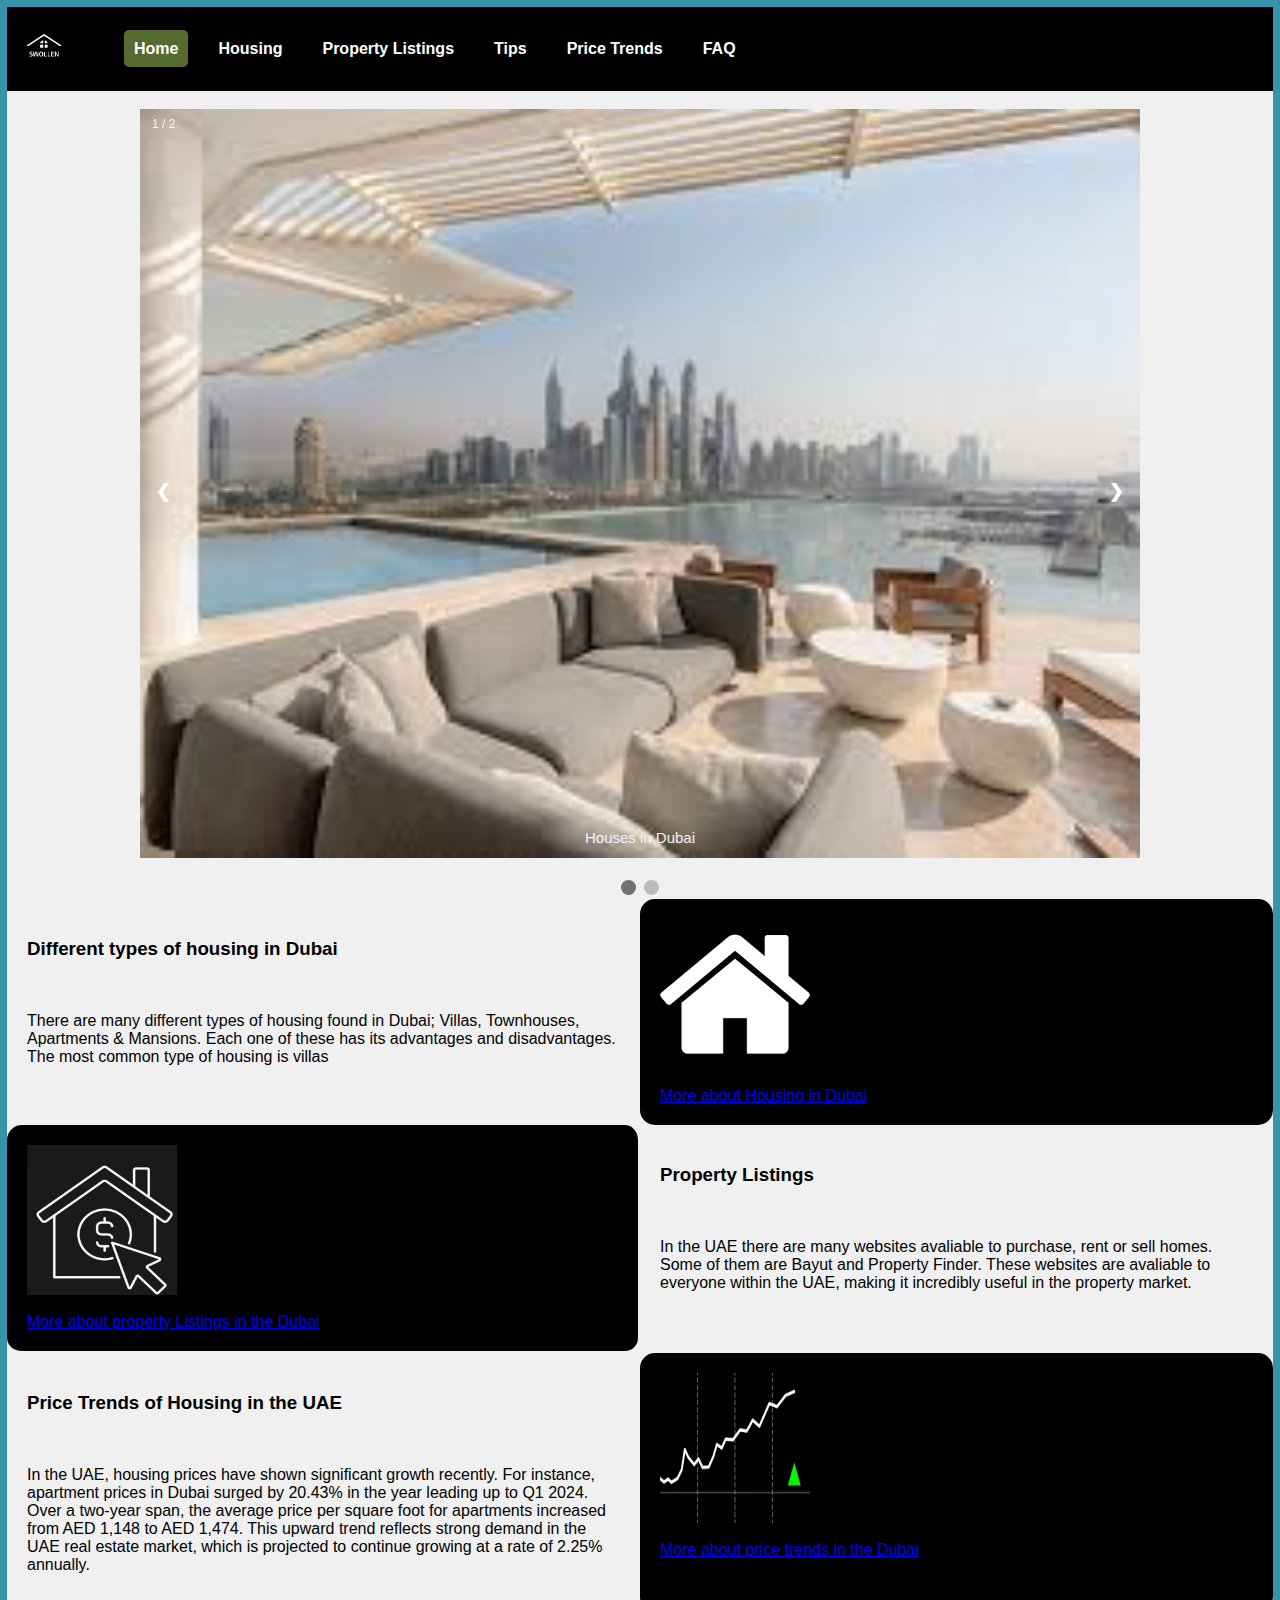
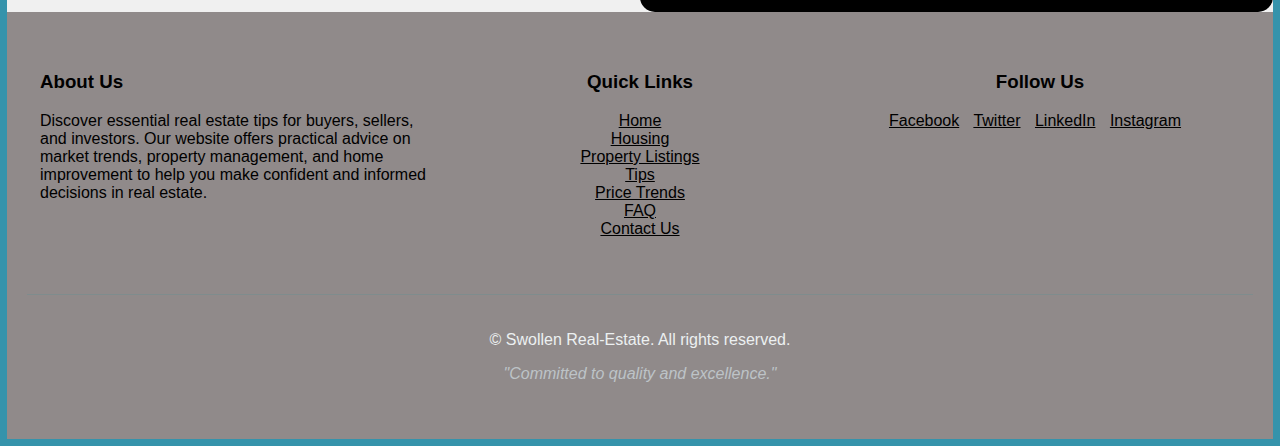
<file: index.html>
<!DOCTYPE html>
<html lang="en">
<head>
    <meta charset="UTF-8">
    <meta name="viewport" content="width=device-width, initial-scale=1.0">
    <meta http-equiv="X-UA-Compatible" content="ie=edge">
    <link rel="stylesheet" href="styles.css">
</head>
<body>
  <nav class="navbar">
    <div class="logo">
      <a href="index.html" class="logo">
        <img src="Logo.png" alt="Logo">
      </a>
    </div>
    <ul class="nav-links"> 
        <li><a href="index.html" class="active">Home</a></li>
        <li><a href="housing.html">Housing</a></li>
        <li><a href="property listings.html">Property Listings</a></li>
        <li><a href="tips.html">Tips</a></li>
        <li><a href="price trends.html">Price Trends</a></li>
        <li><a href="faq.html">FAQ</a></li>
    </ul>
  </nav>
  <br>
  <div class="slideshow-container">
    <div class="mySlides fade">
      <div class="numbertext">1 / 2</div>
      <img src="House Image 1.jpg" style="width:100%">
      <div class="text">Houses in Dubai</div>
    </div>

    <div class="mySlides fade">
      <div class="numbertext">2 / 2</div>
      <img src="House Image 2.jpg" style="width:100%">
      <div class="text">Houses in Abu Dhabi</div>
    </div>
    <a class="prev" onclick="plusSlides(-1)">&#10094;</a>
    <a class="next" onclick="plusSlides(1)">&#10095;</a>
  </div>
  <br>

  <div style="text-align:center">
    <span class="dot" onclick="currentSlide(1)"></span>
    <span class="dot" onclick="currentSlide(2)"></span>
  </div>
  <div class="container"> <!-- Different types of houses -->
    <div class="left-column"> <!-- Text -->
      <h3>Different types of housing in Dubai</h3>
      <br>
      <p>There are many different types of housing found in Dubai; Villas, Townhouses, Apartments & Mansions. 
        Each one of these has its advantages and disadvantages. The most common type of housing is villas</p>
    </div>
    <br>
    <br>
    <div class="right-column"> <!-- Image and Link -->
      <img class="housing" src="Housing.png" alt="Housing Image">
      <br>
      <a href="housing.html">More about Housing in Dubai</a>
    </div>
</div>
<div class="container">
  <div class="left-column2"> <!-- Image and Link -->
    <img class="housing" src="Screenshot 2024-11-04 145608.png" alt="property Listings Image">
    <br>
    <a href="property listings.html">More about property Listings in the Dubai</a>
  </div>
  <div class="right-column2"> <!-- text -->
    <h3>Property Listings</h3>
    <br>
    <p>In the UAE there are many websites avaliable to purchase, rent or sell homes. 
      Some of them are Bayut and Property Finder. These websites are avaliable 
      to everyone within the UAE, making it incredibly useful in the property market.</p>
  </div>
</div>
<div class="container">
  <div class="left-column">
    <h3>Price Trends of Housing in the UAE</h3>
    <br>
    <p>In the UAE, housing prices have shown significant growth recently. 
      For instance, apartment prices in Dubai surged by 20.43% in the year leading up to Q1 
      2024. Over a two-year span, the average price per square foot for apartments increased
       from AED 1,148 to AED 1,474. This upward trend reflects strong demand in the UAE real
        estate market, which is projected to continue growing at a rate of 2.25% annually.</p>
  </div>
  <div class="right-column">
    <img class="housing" src="Price Trends.png " alt="Price trends Image">
    <br>
    <a href="price trends.html">More about price trends in the Dubai</a>
  </div>
</div>
<footer style="background-color: #908a8a; color: #ecf0f1; padding: 40px 20px;">
  <div style="display: flex; flex-wrap: wrap; justify-content: space-between; max-width: 1200px; margin: auto;">

      <!-- Company Info Section -->
      <div style="flex: 1; min-width: 200px; margin-bottom: 20px;">
          <h3 style="color: #000000;">About Us</h3>
          <p style="color: #000000;">Discover essential real estate tips for buyers, sellers, and investors. 
            Our website offers practical advice on market trends, property management, and home improvement to 
            help you make confident and informed decisions in real estate.</p>
      </div>
      <!-- Quick Links Section -->
      <div style="flex: 1; min-width: 150px; margin-bottom: 20px;">
          <h3 style="color: #000000; text-align: center;">Quick Links</h3>
          <ul style="list-style: none; padding: 0; text-align: center;">
              <li><a href="index.html" style="color: #000000;">Home</a></li>
              <li><a href="housing.html" style="color: #000000;">Housing</a></li>
              <li><a href="property listings.html" style="color: #000000;">Property Listings</a></li>
              <li><a href="tips.html" style="color: #000000;">Tips</a></li>
              <li><a href="price trends.html" style="color: #000000;">Price Trends</a></li>
              <li><a href="faq.html" style="color: #000000;">FAQ</a></li>
              <li><a href="contact.html" style="color: #000000;">Contact Us</a></li>
          </ul>
      </div>
      <div style="flex: 1; min-width: 200px; margin-bottom: 20px; text-align: center;">
        <h3 style="color: #000000; text-align: center;">Follow Us</h3>
        <div>
            <a href="#" style="color: #000000; margin-right: 10px;">Facebook</a>
            <a href="#" style="color: #000000; margin-right: 10px;">Twitter</a>
            <a href="#" style="color: #000000; margin-right: 10px;">LinkedIn</a>
            <a href="#" style="color: #000000; margin-right: 10px;">Instagram</a>
          </div>
      </div>
  </div>

  <div style="text-align: center; border-top: 1px solid #7f8c8d; padding-top: 20px; margin-top: 20px;">
      <p>&copy; <span id="year"></span> Swollen Real-Estate. All rights reserved.</p>
      <p style="font-style: italic; color: #bdc3c7;">"Committed to quality and excellence."</p>
  </div>
</footer>
<script src="script.js"></script>
</body>
</html>
</file>
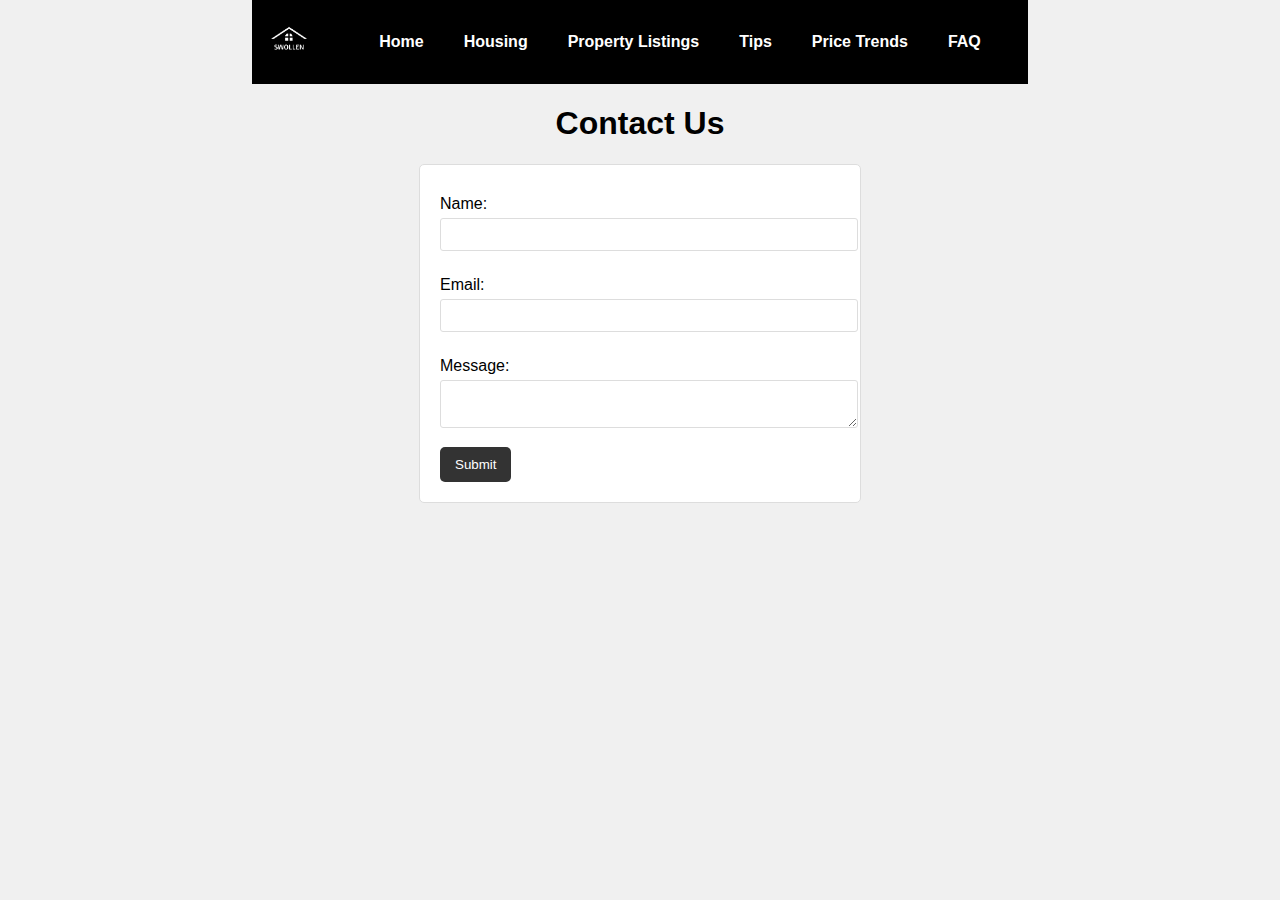
<file: contact.html>
<!DOCTYPE html>
<html lang="en">
<head>
    <meta charset="UTF-8">
    <meta name="viewport" content="width=device-width, initial-scale=1.0">
    <title>Contact Us</title>
    <link rel="stylesheet" href="c-styles.css">
</head>
<body>
    <nav class="navbar">
        <div class="logo">
            <a href="index.html">
            <img src="Logo.png" alt="Logo">
        </a>
        </div>
        <ul class="nav-links"> 
            <li><a href="index.html">Home</a></li>
            <li><a href="housing.html">Housing</a></li>
            <li><a href="property listings.html">Property Listings</a></li>
            <li><a href="tips.html">Tips</a></li>
            <li><a href="price trends.html">Price Trends</a></li>
            <li><a href="faq.html">FAQ</a></li>
        </ul>
    </nav>
    <h1>Contact Us</h1>
    <form id="contactForm">
        <label for="name">Name:</label>
        <input type="text" id="name" name="name" required>
        
        <label for="email">Email:</label>
        <input type="email" id="email" name="email" required>
        
        <label for="message">Message:</label>
        <textarea id="message" name="message" required></textarea>
        
        <button type="submit">Submit</button>
    </form>     
    <script src="cscript.js"></script>
</body>
</html>
</file>
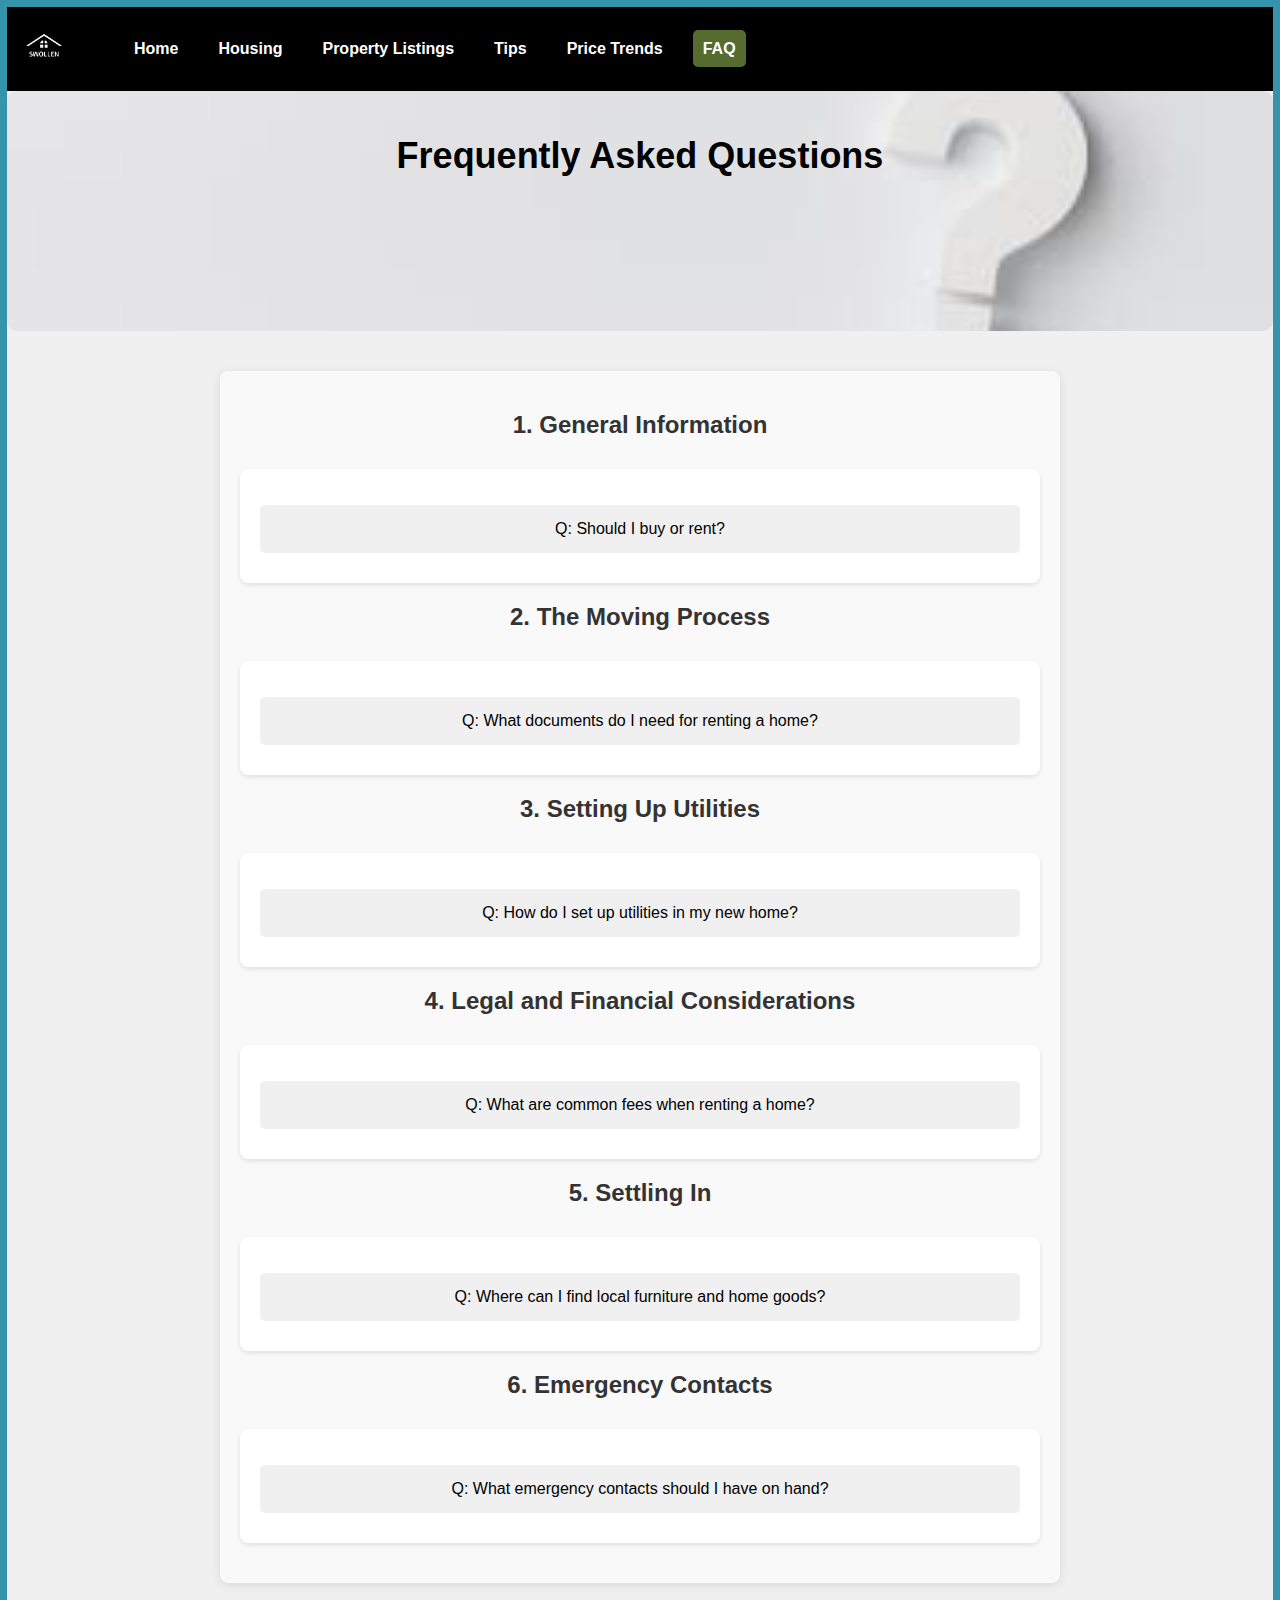
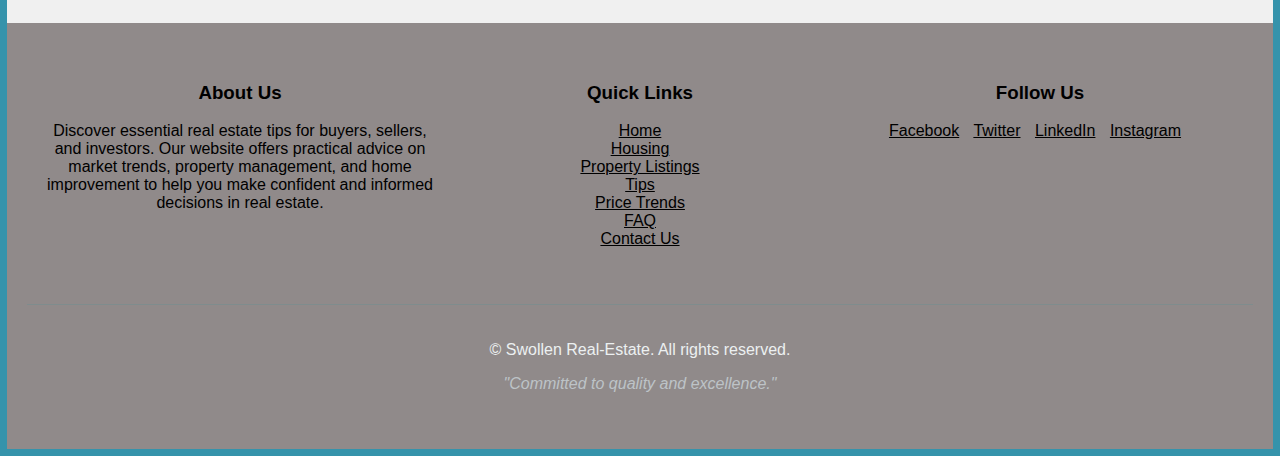
<file: faq.html>
<!DOCTYPE html>
<html lang="en">
<head>
    <meta charset="UTF-8">
    <meta name="viewport" content="width=device-width, initial-scale=1.0">
    <meta http-equiv="X-UA-Compatible" content="ie=edge">
    <link rel="stylesheet" href="f-styles.css">
    <script src="https://code.jquery.com/jquery-3.6.0.min.js"></script>
</head>
<body>
    <nav class="navbar">
        <div class="logo">
          <a href="index.html">
            <img src="Logo.png" alt="Logo">
          </a>
        </div>
        <ul class="nav-links"> 
            <li><a href="index.html">Home</a></li>
            <li><a href="housing.html">Housing</a></li>
            <li><a href="property listings.html">Property Listings</a></li>
            <li><a href="tips.html">Tips</a></li>
            <li><a href="price trends.html">Price Trends</a></li>
            <li><a href="faq.html" class="active">FAQ</a></li>
        </ul>
    </nav>
<div class="banner">
    <h1 class="hi">Frequently Asked Questions</h1>
</div>
<div class="faq-container">
  <h2>1. General Information</h2>
  <div class="faq-item">
    <p class="faq-question">Q: Should I buy or rent?</p>
    <p class="faq-answer">A: It depends on your long-term plans, financial situation, and local market conditions. Renting can be more flexible if you're unsure of your plans, while buying may be better if you're ready to settle for an extended period.</p>
  </div>

  <h2>2. The Moving Process</h2>
  <div class="faq-item">
    <p class="faq-question">Q: What documents do I need for renting a home?</p>
    <p class="faq-answer">A: Typically, you'll need identification (passport, residency visa), proof of income or employment, bank statements, and references. Requirements may vary, so check with your landlord or agent.</p>
  </div>

  <h2>3. Setting Up Utilities</h2>
  <div class="faq-item">
    <p class="faq-question">Q: How do I set up utilities in my new home?</p>
    <p class="faq-answer">A: Contact local utility providers for electricity, water, and gas. You may need to provide proof of address and identification. Some rental properties include utilities in the lease, so check with your landlord.</p>
  </div>

  <h2>4. Legal and Financial Considerations</h2>
  <div class="faq-item">
    <p class="faq-question">Q: What are common fees when renting a home?</p>
    <p class="faq-answer">A: In addition to rent, you may need to pay a security deposit, agent fees, utility connection fees, and possibly maintenance charges. Check your lease for specifics.</p>
  </div>

  <h2>5. Settling In</h2>
  <div class="faq-item">
    <p class="faq-question">Q: Where can I find local furniture and home goods?</p>
    <p class="faq-answer">A: Many areas have local and chain stores specializing in home furnishings. Look for online marketplaces, secondhand stores, and local shopping centers for a variety of options.</p>
  </div>

  <h2>6. Emergency Contacts</h2>
  <div class="faq-item">
    <p class="faq-question">Q: What emergency contacts should I have on hand?</p>
    <p class="faq-answer">A: Familiarize yourself with local emergency numbers (police, fire, medical services). It's also wise to have contacts for local utilities, maintenance services, and property management in case of urgent issues.</p>
  </div>
</div>
  <footer style="background-color: #908a8a; color: #ecf0f1; padding: 40px 20px;">
    <div style="display: flex; flex-wrap: wrap; justify-content: space-between; max-width: 1200px; margin: auto;">
  
        <!-- Company Info Section -->
        <div style="flex: 1; min-width: 200px; margin-bottom: 20px;">
            <h3 style="color: #000000;">About Us</h3>
            <p style="color: #000000;">Discover essential real estate tips for buyers, sellers, and investors. 
              Our website offers practical advice on market trends, property management, and home improvement to 
              help you make confident and informed decisions in real estate.</p>
        </div>
        <!-- Quick Links Section -->
        <div style="flex: 1; min-width: 150px; margin-bottom: 20px;">
            <h3 style="color: #000000; text-align: center;">Quick Links</h3>
            <ul style="list-style: none; padding: 0; text-align: center;">
                <li><a href="index.html" style="color: #000000;">Home</a></li>
                <li><a href="housing.html" style="color: #000000;">Housing</a></li>
                <li><a href="property listings.html" style="color: #000000;">Property Listings</a></li>
                <li><a href="tips.html" style="color: #000000;">Tips</a></li>
                <li><a href="price trends.html" style="color: #000000;">Price Trends</a></li>
                <li><a href="faq.html" style="color: #000000;">FAQ</a></li>
                <li><a href="contact.html" style="color: #000000;">Contact Us</a></li>
            </ul>
        </div>
        <div style="flex: 1; min-width: 200px; margin-bottom: 20px; text-align: center;">
          <h3 style="color: #000000; text-align: center;">Follow Us</h3>
          <div>
              <a href="#" style="color: #000000; margin-right: 10px;">Facebook</a>
              <a href="#" style="color: #000000; margin-right: 10px;">Twitter</a>
              <a href="#" style="color: #000000; margin-right: 10px;">LinkedIn</a>
              <a href="#" style="color: #000000; margin-right: 10px;">Instagram</a>
            </div>
        </div>
    </div>
  
    <div style="text-align: center; border-top: 1px solid #7f8c8d; padding-top: 20px; margin-top: 20px;">
        <p>&copy; <span id="year"></span> Swollen Real-Estate. All rights reserved.</p>
        <p style="font-style: italic; color: #bdc3c7;">"Committed to quality and excellence."</p>
    </div>
  </footer>
  <script>
   $(document).ready(function() {
    $('.faq-item').on('click', function(e) {
        if ($(e.target).hasClass('faq-question')) {
            var $item = $(this);
            var $question = $item.find('.faq-question');
            var $answer = $question.next();
            
            // Toggle visibility of answer
            $question.toggleClass('active');
            $answer.toggleClass('show');
            
            // Smooth scroll to the answer
            if ($answer.hasClass('show')) {
                $('html, body').animate({
                    scrollTop: $answer.offset().top
                }, 500);
            } else {
                $('html, body').animate({
                    scrollTop: 0
                }, 500);
            }
        }
    });
}); 
  </script>
</body>
</html>
</file>
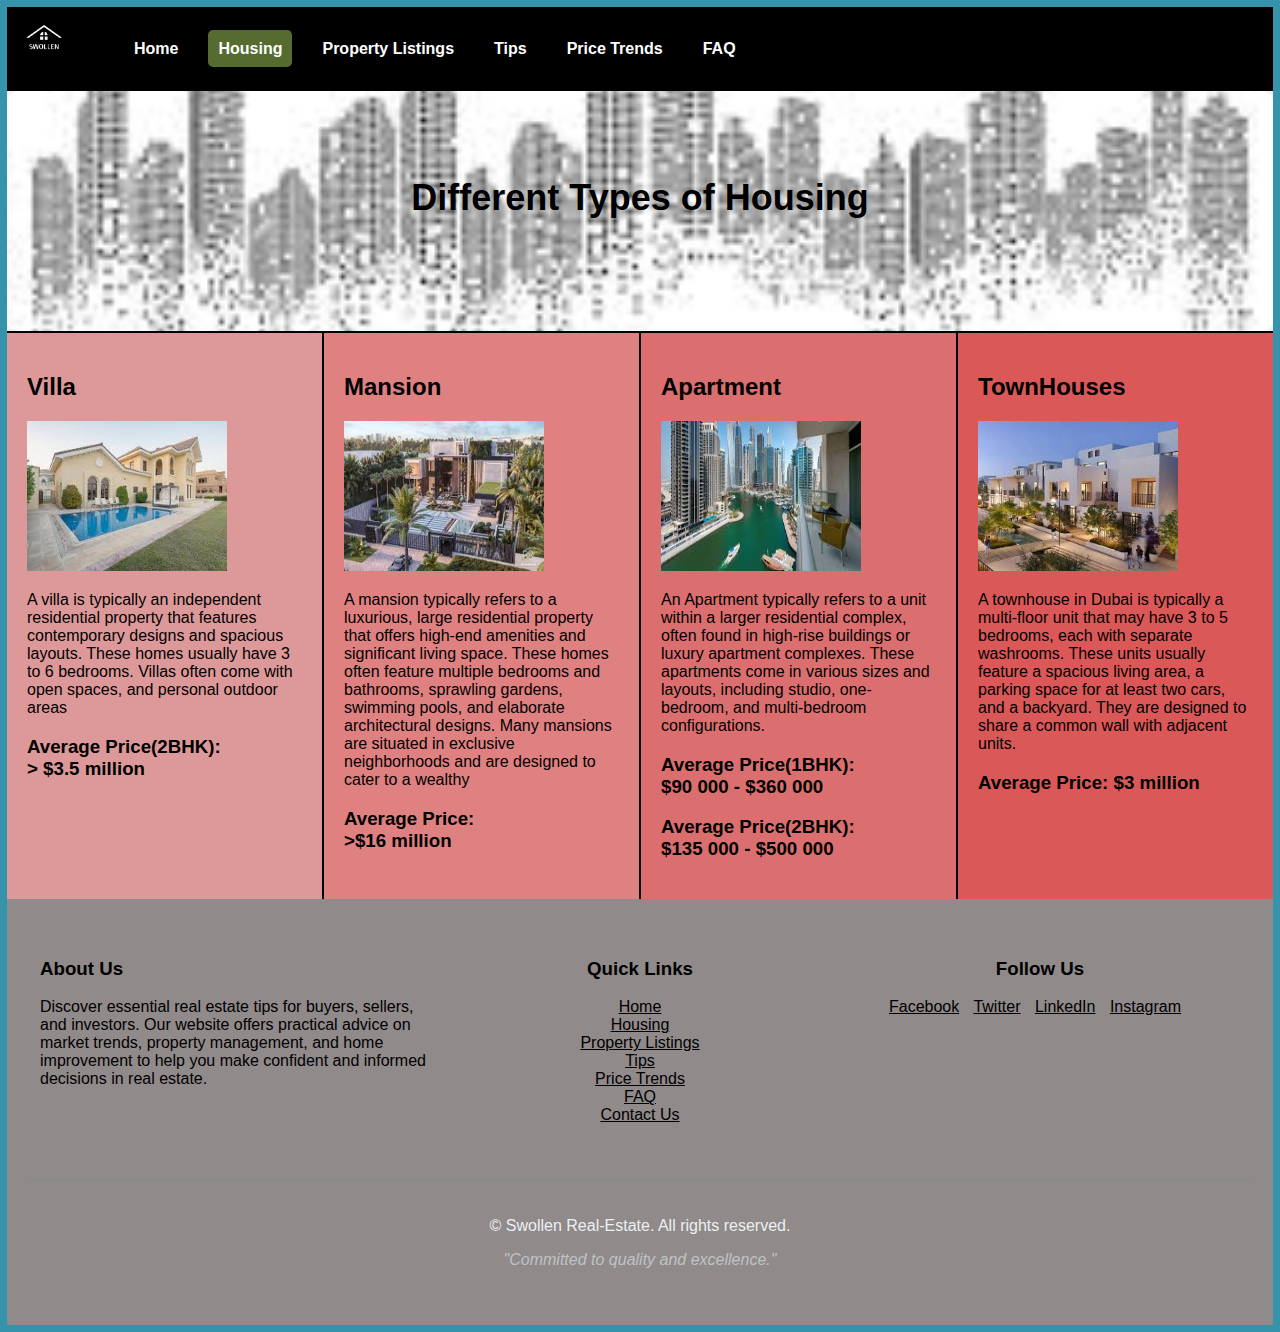
<file: housing.html>
<!DOCTYPE html>
<html lang="en">
<head>
    <meta charset="UTF-8">
    <meta name="viewport" content="width=device-width, initial-scale=1.0">
    <meta http-equiv="X-UA-Compatible" content="ie=edge">
    <link rel="stylesheet" href="h-styles.css">
</head>
<body>
    <nav class="navbar">
        <div class="logo">
            <a href="index.html">
            <img src="Logo.png" alt="Logo">
        </a>
        </div>
        <ul class="nav-links"> 
            <li><a href="index.html">Home</a></li>
            <li><a href="housing.html" class="active">Housing</a></li>
            <li><a href="property listings.html">Property Listings</a></li>
            <li><a href="tips.html">Tips</a></li>
            <li><a href="price trends.html">Price Trends</a></li>
            <li><a href="faq.html">FAQ</a></li>
        </ul>
    </nav>
    <div class="banner">
        <br>
        <br>
        <h2 class="banner-title">Different Types of Housing</h2>
    </div>
    <div class="container">
        <div class="left-column">
            <h2>Villa</h2>
            <img src="Villa.jpg">
            <p>A villa is typically an independent residential property 
                that features contemporary designs and spacious layouts. These homes
                usually have 3 to 6 bedrooms. Villas often come with open spaces, 
                and personal outdoor areas</p>
                <h3><bold>Average Price(2BHK):</bold><br>> $3.5 million</h3>
        </div>
        <div class="m-left-column">
            <h2>Mansion</h2>
            <img src="Mansiom.jpg">
            <p> A mansion typically refers to a luxurious, large residential property 
                that offers high-end amenities and significant living space. These 
                homes often feature multiple bedrooms and bathrooms, sprawling gardens, 
                swimming pools, and elaborate architectural designs. Many mansions are 
                situated in exclusive neighborhoods and are designed to cater to a wealthy</p>
                <h3><bold>Average Price:</bold><br>>$16 million </h3>
        </div>
        <div class="m-right-column">
            <h2>Apartment</h2>
            <img src="Apartment.jpg">
            <p>An Apartment typically refers to a unit within a larger residential 
                complex, often found in high-rise buildings or luxury apartment complexes. 
                These apartments come in various sizes and layouts, including studio, one-bedroom,
                 and multi-bedroom configurations.</p>
            <h3><bold>Average Price(1BHK):</bold><br>$90 000 - $360 000</h3>
            <h3><bold>Average Price(2BHK):</bold><br>$135 000 - $500 000</h3>
        </div>
        <!-- Right column for other content -->
        <div class="right-column">
            <h2>TownHouses</h2>
            <img src="Townhouses.jpg">
            <p>A townhouse in Dubai is typically a multi-floor unit that may have 3 to 5 bedrooms,
                 each with separate washrooms. These units usually feature a spacious living area,
                 a parking space for at least two cars, and a backyard. They are designed to share 
                 a common wall with adjacent units.</p>
            <h3><bold>Average Price:</bold> $3 million</h3> 
        </div>
    </div>
    <footer style="background-color: #908a8a; color: #ecf0f1; padding: 40px 20px;">
        <div style="display: flex; flex-wrap: wrap; justify-content: space-between; max-width: 1200px; margin: auto;">
      
            <!-- Company Info Section -->
            <div style="flex: 1; min-width: 200px; margin-bottom: 20px;">
                <h3 style="color: #000000;">About Us</h3>
                <p style="color: #000000;">Discover essential real estate tips for buyers, sellers, and investors. 
                  Our website offers practical advice on market trends, property management, and home improvement to 
                  help you make confident and informed decisions in real estate.</p>
            </div>
            <!-- Quick Links Section -->
            <div style="flex: 1; min-width: 150px; margin-bottom: 20px;">
                <h3 style="color: #000000; text-align: center;">Quick Links</h3>
                <ul style="list-style: none; padding: 0; text-align: center;">
                    <li><a href="index.html" style="color: #000000;">Home</a></li>
                    <li><a href="housing.html" style="color: #000000;">Housing</a></li>
                    <li><a href="property listings.html" style="color: #000000;">Property Listings</a></li>
                    <li><a href="tips.html" style="color: #000000;">Tips</a></li>
                    <li><a href="price trends.html" style="color: #000000;">Price Trends</a></li>
                    <li><a href="faq.html" style="color: #000000;">FAQ</a></li>
                    <li><a href="contact.html" style="color: #000000;">Contact Us</a></li>
                </ul>
            </div>
            <div style="flex: 1; min-width: 200px; margin-bottom: 20px; text-align: center;">
              <h3 style="color: #000000; text-align: center;">Follow Us</h3>
              <div>
                  <a href="#" style="color: #000000; margin-right: 10px;">Facebook</a>
                  <a href="#" style="color: #000000; margin-right: 10px;">Twitter</a>
                  <a href="#" style="color: #000000; margin-right: 10px;">LinkedIn</a>
                  <a href="#" style="color: #000000; margin-right: 10px;">Instagram</a>
                </div>
            </div>
        </div>
      
        <div style="text-align: center; border-top: 1px solid #7f8c8d; padding-top: 20px; margin-top: 20px;">
            <p>&copy; <span id="year"></span> Swollen Real-Estate. All rights reserved.</p>
            <p style="font-style: italic; color: #bdc3c7;">"Committed to quality and excellence."</p>
        </div>
      </footer>      
</body>
</html>
</file>
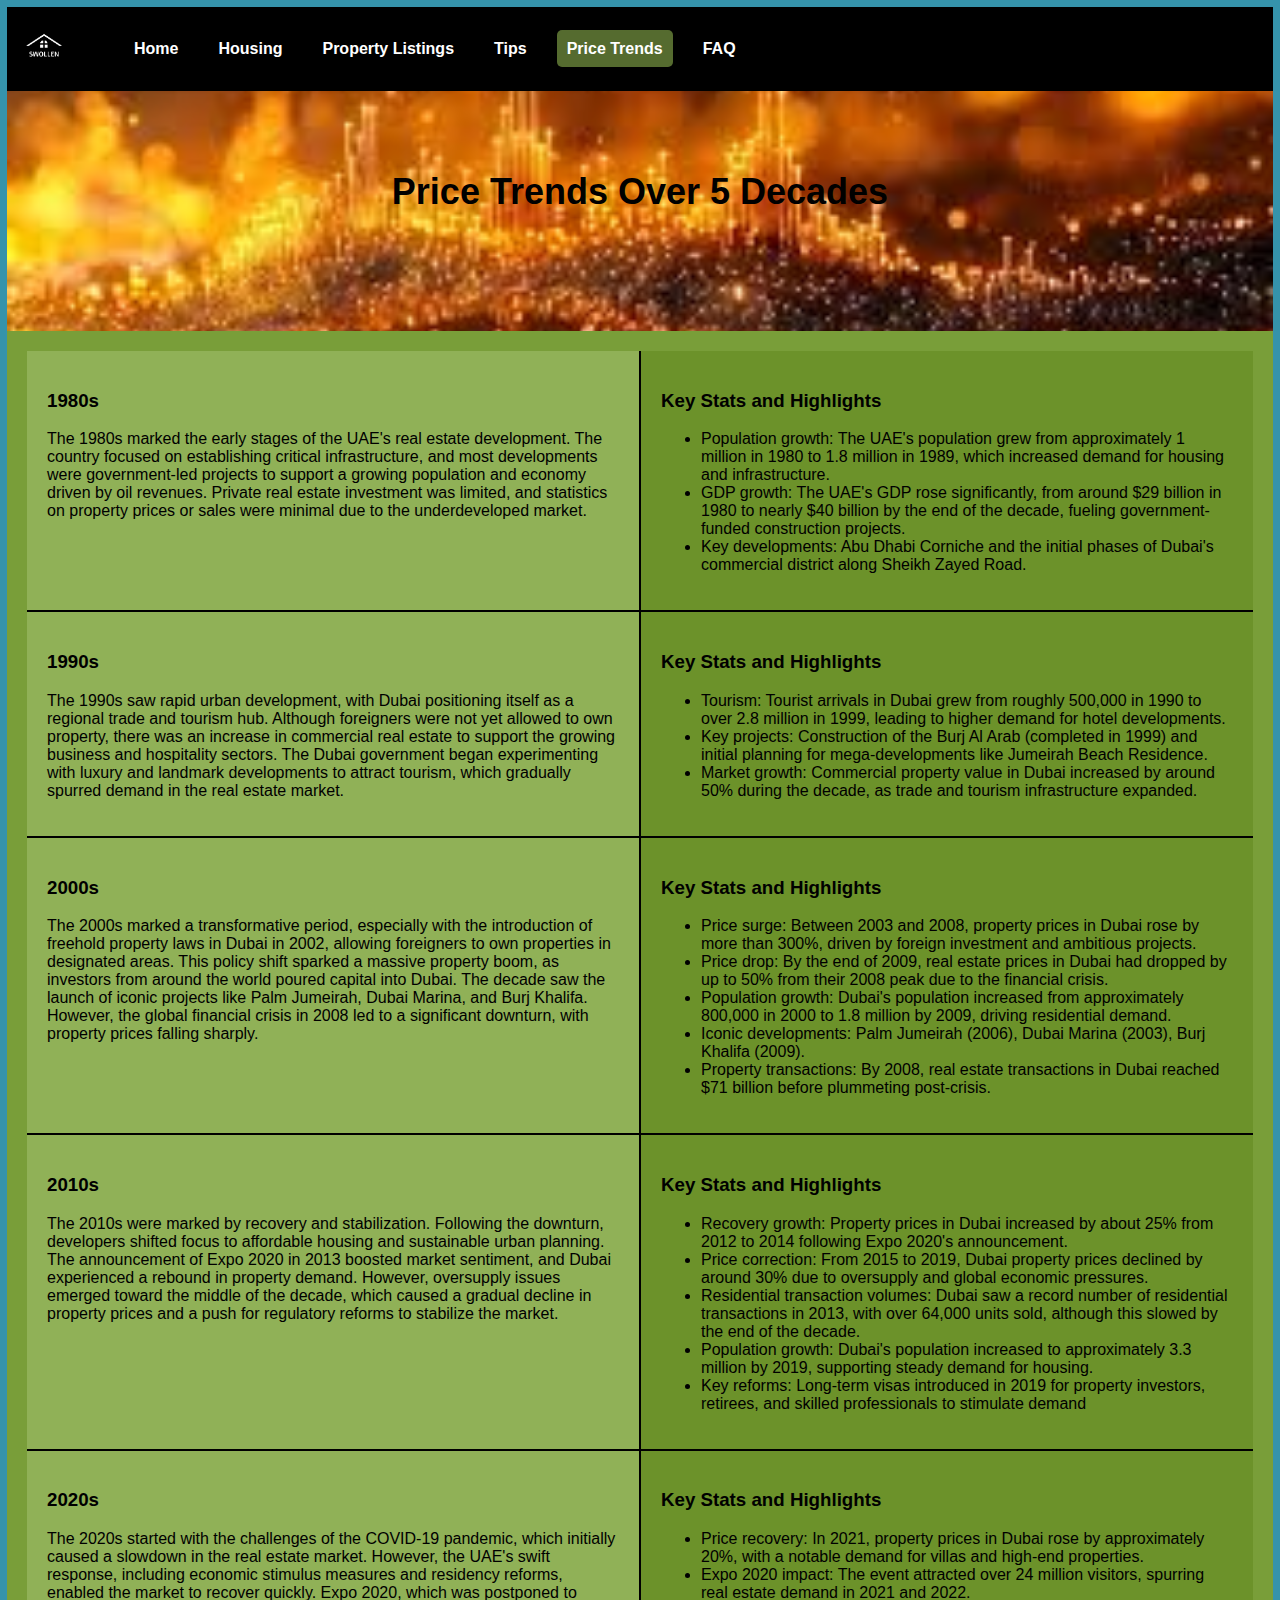
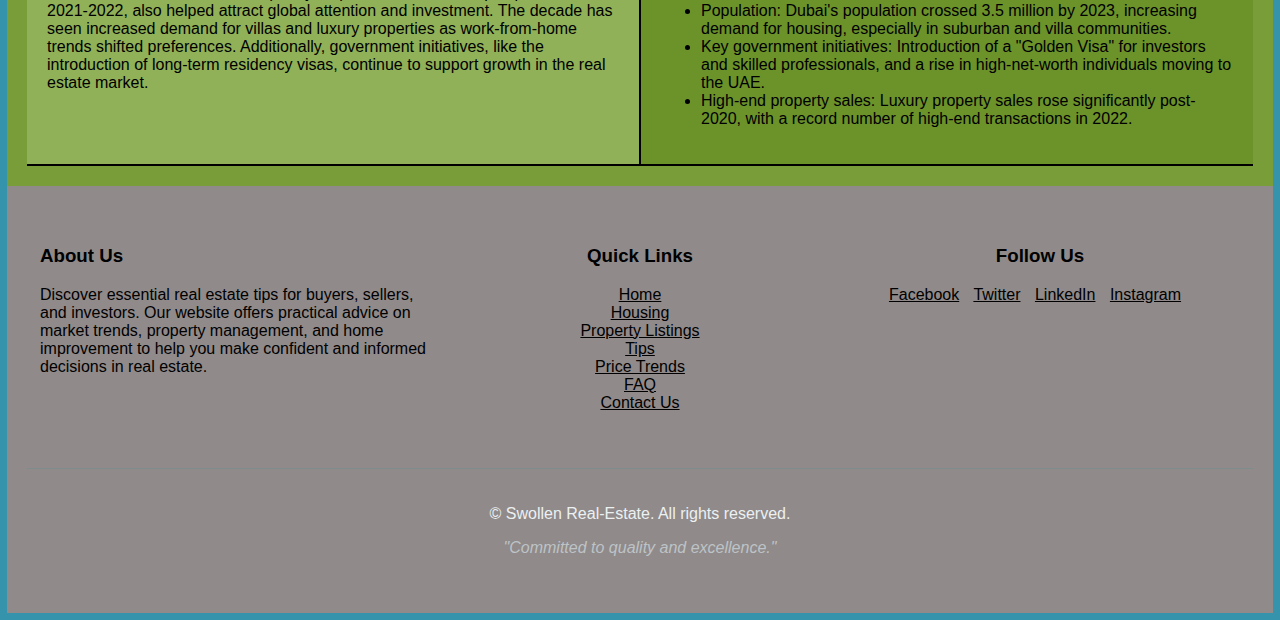
<file: price trends.html>
<!DOCTYPE html>
<html lang="en">
<head>
    <meta charset="UTF-8">
    <meta name="viewport" content="width=device-width, initial-scale=1.0">
    <meta http-equiv="X-UA-Compatible" content="ie=edge">
    <link rel="stylesheet" href="p-t-styles.css">
</head>
<body>
    <nav class="navbar">
        <div class="logo">
            <a href="index.html">
            <img src="Logo.png" alt="Logo">
        </a>
        </div>
        <ul class="nav-links"> 
            <li><a href="index.html">Home</a></li>
            <li><a href="housing.html">Housing</a></li>
            <li><a href="property listings.html">Property Listings</a></li>
            <li><a href="tips.html">Tips</a></li>
            <li><a href="price trends.html" class="active">Price Trends</a></li>
            <li><a href="faq.html">FAQ</a></li>
        </ul>
    </nav>
    <div class="banner">
        <br>
        <br>
        <h1 class="hi"><bold>Price Trends Over 5 Decades</bold></h1>
    </div>
    <div class="content">
<div class="a">
    <div class="container">
        <div class="left-column">
            <h3>1980s</h3>
            <p>The 1980s marked the early stages of the UAE's real estate development. 
                The country focused on establishing critical infrastructure, and most 
                developments were government-led projects to support a growing population 
                and economy driven by oil revenues. Private real estate investment was 
                limited, and statistics on property prices or sales were minimal due to 
                the underdeveloped market.</p>
        </div>
        <div class="right-column">
            <h3>Key Stats and Highlights</h3>
            <ul>
                <li>Population growth: The UAE's population grew from approximately 1 million 
                    in 1980 to 1.8 million in 1989, which increased demand for housing and 
                    infrastructure.</li>
                <li>GDP growth: The UAE's GDP rose significantly, from around $29 billion in 
                    1980 to nearly $40 billion by the end of the decade, fueling government-funded 
                    construction projects.</li>
                <li>Key developments: Abu Dhabi Corniche and the initial phases of Dubai's commercial 
                    district along Sheikh Zayed Road.</li>
            </ul>
        </div>
    </div>
</div>
<div  class="b">
    <div class="container">
        <div class="left-column">
            <h3>1990s</h3>
            <p>The 1990s saw rapid urban development, with Dubai positioning itself as a regional trade 
                and tourism hub. Although foreigners were not yet allowed to own property, there was an 
                increase in commercial real estate to support the growing business and hospitality sectors. 
                The Dubai government began experimenting with luxury and landmark developments to attract 
                tourism, which gradually spurred demand in the real estate market.</p>
        </div>
        <div class="right-column">
            <h3>Key Stats and Highlights</h3>
            <ul>
                <li>Tourism: Tourist arrivals in Dubai grew from roughly 500,000 in 1990 to over 2.8 million 
                    in 1999, leading to higher demand for hotel developments.</li>
                <li>Key projects: Construction of the Burj Al Arab (completed in 1999) and initial planning 
                    for mega-developments like Jumeirah Beach Residence.</li>
                <li>Market growth: Commercial property value in Dubai increased by around 50% during the decade, 
                    as trade and tourism infrastructure expanded.</li>
            </ul>
        </div>
    </div>
</div>
<div  class="c">
    <div class="container">
        <div class="left-column">
            <h3>2000s</h3>
            <p>The 2000s marked a transformative period, especially with the introduction of freehold property 
                laws in Dubai in 2002, allowing foreigners to own properties in designated areas. This policy 
                shift sparked a massive property boom, as investors from around the world poured capital into Dubai. 
                The decade saw the launch of iconic projects like Palm Jumeirah, Dubai Marina, and Burj Khalifa. 
                However, the global financial crisis in 2008 led to a significant downturn, with property prices 
                falling sharply.</p>
        </div>
        <div class="right-column">
            <h3>Key Stats and Highlights</h3>
            <ul>
                <li>Price surge: Between 2003 and 2008, property prices in Dubai rose by more than 300%, driven by 
                    foreign investment and ambitious projects.</li>
                <li>Price drop: By the end of 2009, real estate prices in Dubai had dropped by up to 50% from their 
                    2008 peak due to the financial crisis.</li>
                <li>Population growth: Dubai's population increased from approximately 800,000 in 2000 to 1.8 million 
                    by 2009, driving residential demand.</li>
                <li>Iconic developments: Palm Jumeirah (2006), Dubai Marina (2003), Burj Khalifa (2009).</li>
                <li>Property transactions: By 2008, real estate transactions in Dubai reached $71 billion before 
                    plummeting post-crisis.</li>
            </ul>
        </div>
    </div>
</div>
    <div class="d">
    <div class="container">
        <div class="left-column">
            <h3>2010s</h3>
            <p>The 2010s were marked by recovery and stabilization. Following the downturn, developers shifted focus 
                to affordable housing and sustainable urban planning. The announcement of Expo 2020 in 2013 boosted 
                market sentiment, and Dubai experienced a rebound in property demand. However, oversupply issues emerged 
                toward the middle of the decade, which caused a gradual decline in property prices and a push for regulatory 
                reforms to stabilize the market.</p>
        </div>
        <div class="right-column">
            <h3>Key Stats and Highlights</h3>
            <ul>
                <li>Recovery growth: Property prices in Dubai increased by about 25% from 2012 to 2014 following Expo 2020's announcement.</li>
                <li>Price correction: From 2015 to 2019, Dubai property prices declined by around 30% due to oversupply and global economic pressures.</li>
                <li>Residential transaction volumes: Dubai saw a record number of residential transactions in 2013, with over 64,000 units sold, although this 
                    slowed by the end of the decade.</li>
                <li>Population growth: Dubai's population increased to approximately 3.3 million by 2019, supporting steady demand for housing.</li>
                <li>Key reforms: Long-term visas introduced in 2019 for property investors, retirees, and skilled professionals to stimulate demand</li>
            </ul>
        </div>
    </div>
</div>
<div class="d">
    <div class="container">
        <div class="left-column">
            <h3>2020s</h3>
            <p>The 2020s started with the challenges of the COVID-19 pandemic, which initially caused a slowdown in the real estate market. However, the UAE's 
                swift response, including economic stimulus measures and residency reforms, enabled the market to recover quickly. Expo 2020, which was 
                postponed to 2021-2022, also helped attract global attention and investment. The decade has seen increased demand for villas and luxury 
                properties as work-from-home trends shifted preferences. Additionally, government initiatives, like the introduction of long-term residency visas, 
                continue to support growth in the real estate market.</p>
        </div>
        <div class="right-column">
            <h3>Key Stats and Highlights</h3>
            <ul>
                <li>Price recovery: In 2021, property prices in Dubai rose by approximately 20%, with a notable demand for villas and high-end properties.</li>
                <li>Expo 2020 impact: The event attracted over 24 million visitors, spurring real estate demand in 2021 and 2022.</li>
                <li>Population: Dubai's population crossed 3.5 million by 2023, increasing demand for housing, especially in suburban and villa communities.</li>
                <li>Key government initiatives: Introduction of a "Golden Visa" for investors and skilled professionals, and a rise in high-net-worth individuals moving to the UAE.</li>
                <li>High-end property sales: Luxury property sales rose significantly post-2020, with a record number of high-end transactions in 2022.</li>
            </ul>
        </div>
    </div>
</div>
</div>
    <footer style="background-color: #908a8a; color: #ecf0f1; padding: 40px 20px;">
        <div style="display: flex; flex-wrap: wrap; justify-content: space-between; max-width: 1200px; margin: auto;">
      
            <!-- Company Info Section -->
            <div style="flex: 1; min-width: 200px; margin-bottom: 20px;">
                <h3 style="color: #000000;">About Us</h3>
                <p style="color: #000000;">Discover essential real estate tips for buyers, sellers, and investors. 
                  Our website offers practical advice on market trends, property management, and home improvement to 
                  help you make confident and informed decisions in real estate.</p>
            </div>
            <!-- Quick Links Section -->
            <div style="flex: 1; min-width: 150px; margin-bottom: 20px;">
                <h3 style="color: #000000; text-align: center;">Quick Links</h3>
                <ul style="list-style: none; padding: 0; text-align: center;">
                    <li><a href="index.html" style="color: #000000;">Home</a></li>
                    <li><a href="housing.html" style="color: #000000;">Housing</a></li>
                    <li><a href="property listings.html" style="color: #000000;">Property Listings</a></li>
                    <li><a href="tips.html" style="color: #000000;">Tips</a></li>
                    <li><a href="price trends.html" style="color: #000000;">Price Trends</a></li>
                    <li><a href="faq.html" style="color: #000000;">FAQ</a></li>
                    <li><a href="contact.html" style="color: #000000;">Contact Us</a></li>
                </ul>
            </div>
            <div style="flex: 1; min-width: 200px; margin-bottom: 20px; text-align: center;">
              <h3 style="color: #000000; text-align: center;">Follow Us</h3>
              <div>
                  <a href="#" style="color: #000000; margin-right: 10px;">Facebook</a>
                  <a href="#" style="color: #000000; margin-right: 10px;">Twitter</a>
                  <a href="#" style="color: #000000; margin-right: 10px;">LinkedIn</a>
                  <a href="#" style="color: #000000; margin-right: 10px;">Instagram</a>
                </div>
            </div>
        </div>
      
        <div style="text-align: center; border-top: 1px solid #7f8c8d; padding-top: 20px; margin-top: 20px;">
            <p>&copy; <span id="year"></span> Swollen Real-Estate. All rights reserved.</p>
            <p style="font-style: italic; color: #bdc3c7;">"Committed to quality and excellence."</p>
        </div>
      </footer>      
</body>
</html>
</file>
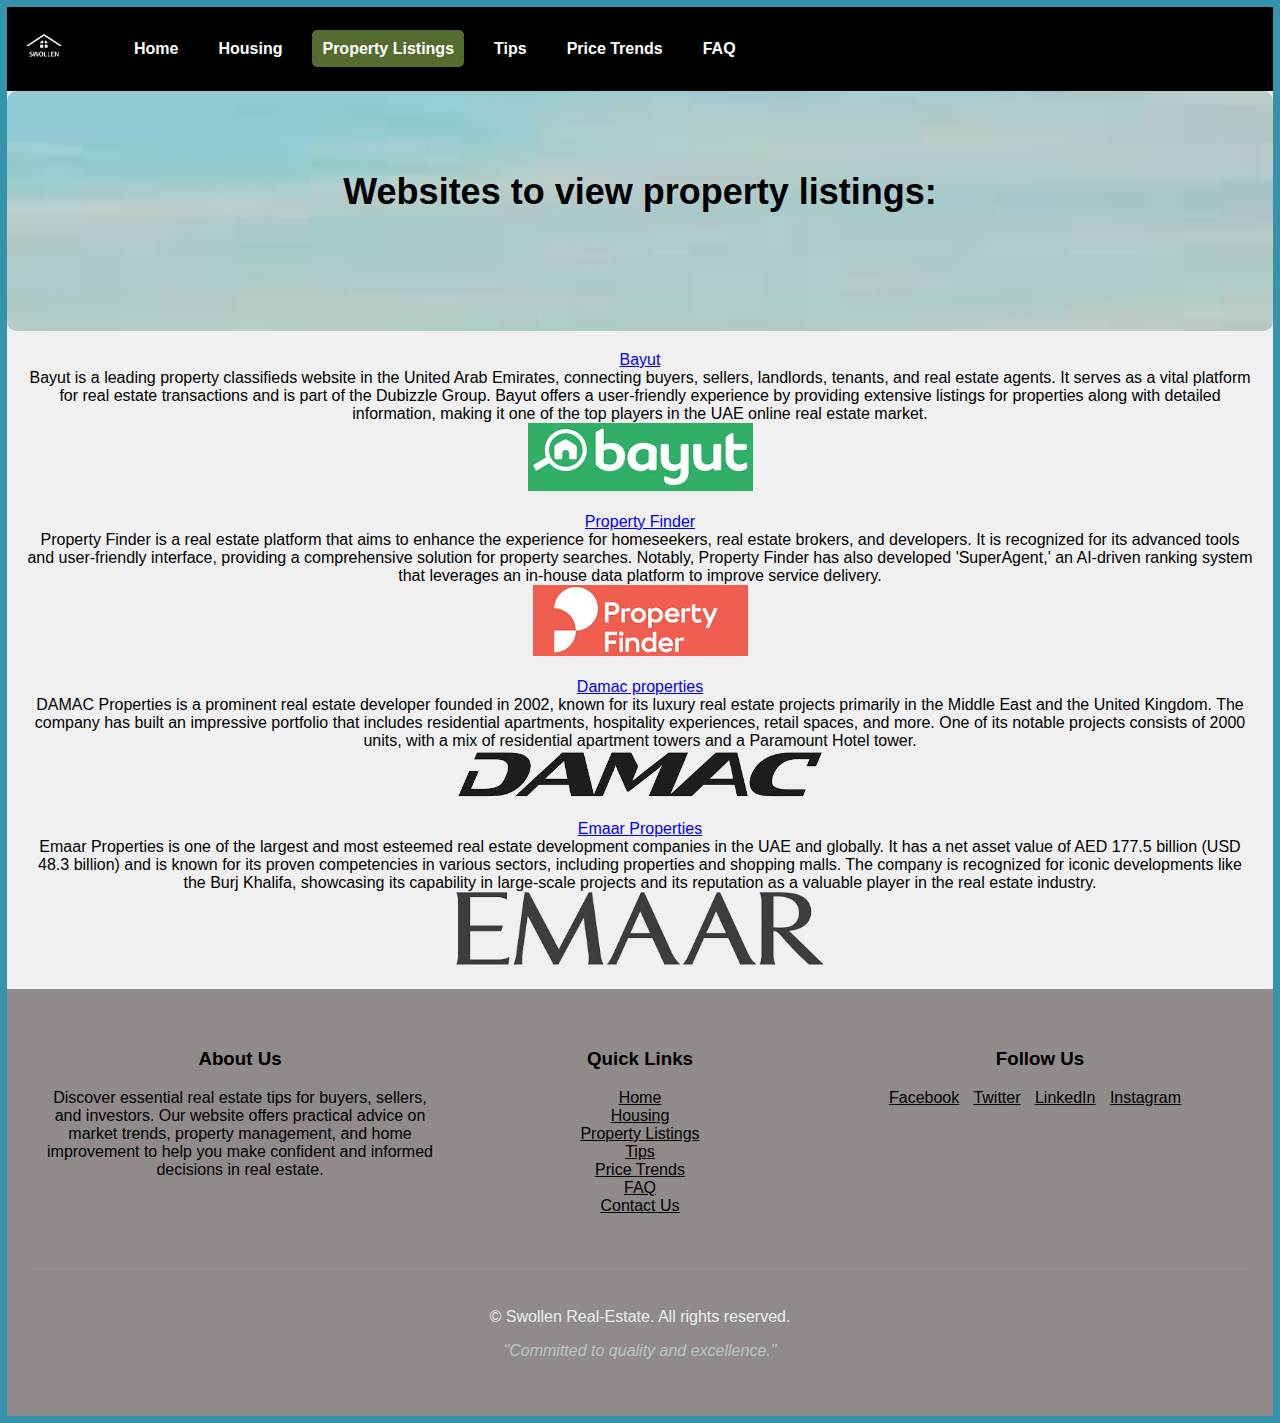
<file: property listings.html>
<!DOCTYPE html>
<html lang="en">
<head>
    <meta charset="UTF-8">
    <meta name="viewport" content="width=device-width, initial-scale=1.0">
    <meta http-equiv="X-UA-Compatible" content="ie=edge">
    <link rel="stylesheet" href="p-l-styles.css">
</head>
<body>
    <nav class="navbar">
        <div class="logo">
            <a href="index.html">
            <img src="Logo.png" alt="Logo">
        </a>
        </div>
        <ul class="nav-links"> 
            <li><a href="index.html">Home</a></li>
            <li><a href="housing.html">Housing</a></li>
            <li><a href="property listings.html" class="active">Property Listings</a></li>
            <li><a href="tips.html">Tips</a></li>
            <li><a href="price trends.html">Price Trends</a></li>
            <li><a href="/faq.html">FAQ</a></li>
        </ul>
    </nav>
    <div class="banner">
        <br>
        <br>
    <h1 class="hi" style="align-items: center;">Websites to view property listings:</h1>
    </div>
    <div class="content">
            <a href="https://www.bayut.com" target="_blank">Bayut</a> <br>
            Bayut is a leading property classifieds website in the United Arab Emirates, 
            connecting buyers, sellers, landlords, tenants, and real estate agents. It serves 
            as a vital platform for real estate transactions and is part of the Dubizzle Group.
             Bayut offers a user-friendly experience by providing extensive listings for properties 
             along with detailed information, making it one of the top players in the UAE online real 
             estate market.
        <br>
        <img src="Bayut.png" alt="Bayut Logo">
        <br>
        <br>
        <a href="https://www.propertyfinder.ae/?gad_source=1&gclid=Cj0KCQjwj4K5BhDYARIsAD1Ly2qhjj
            uiDtDZV3ZPiinBzPvJ8J1vrkgNf-WEDKRB-jLFVvleTU-4evUaArzAEALw_wcB" target="_blank">Property Finder</a>
            <br> Property Finder is a real estate platform that aims to enhance the experience for homeseekers,
             real estate brokers, and developers. It is recognized for its advanced tools and user-friendly 
             interface, providing a comprehensive solution for property searches. Notably, Property Finder has 
             also developed 'SuperAgent,' an AI-driven ranking system that leverages an in-house data platform 
             to improve service delivery.
        <br>
        <img src="Property finder.png" alt="Property Finder Logo">
        <br>
        <br>
        <a href="https://promotions.damacproperties.com/en/villas-in-dubai?goal=leadgen&digital_source
            =search-gsn&channelcluster=pull&keyword=emaar%20properties&ad_id=678285871628&matchtype=e&network
            =g&utm_source=google&utm_medium=paid-search&utm_campaign=AEI-Performance-Multiple-Mix-CK.Dig-Search
            -Goog-UAE-ENG-Dec31&bidtype=cpc&campaign_id=a121n0000047sIp&gad_source=1&gclid=Cj0KCQjwj4K5BhDYARIs
            AD1Ly2qjkRoTQX3hWOUkxLIl9ZYXAaXUbH5W5qiTZTkLPl710VkjAV9PSBMaAh5qEALw_wcB">Damac properties</a>
            <br> DAMAC Properties is a prominent real estate developer founded in 2002, known for its luxury real estate
             projects primarily in the Middle East and the United Kingdom. The company has built an impressive portfolio 
             that includes residential apartments, hospitality experiences, retail spaces, and more. One of its notable 
             projects consists of 2000 units, with a mix of residential apartment towers and a Paramount Hotel tower.
        <br>
        <img src="Damac Properties.png" class="Damac">
        <br>
        <br>     
        <a href="https://www.emaar.com/" target="_blank">Emaar Properties</a> <br> Emaar Properties is one of the 
            largest and most esteemed real estate development companies in the UAE and globally. It has a net asset value 
            of AED 177.5 billion (USD 48.3 billion) and is known for its proven competencies in various sectors, including 
            properties and shopping malls. The company is recognized for iconic developments like the Burj Khalifa, showcasing 
            its capability in large-scale projects and its reputation as a valuable player in the real estate industry.
            <br>
            <img src="Emaar properties.png" class="Emaar">
        </div>
    <footer style="background-color: #908a8a; color: #ecf0f1; padding: 40px 20px;">
        <div style="display: flex; flex-wrap: wrap; justify-content: space-between; max-width: 1200px; margin: auto;">
      
            <!-- Company Info Section -->
            <div style="flex: 1; min-width: 200px; margin-bottom: 20px;">
                <h3 style="color: #000000;">About Us</h3>
                <p style="color: #000000;">Discover essential real estate tips for buyers, sellers, and investors. 
                  Our website offers practical advice on market trends, property management, and home improvement to 
                  help you make confident and informed decisions in real estate.</p>
            </div>
            <!-- Quick Links Section -->
            <div style="flex: 1; min-width: 150px; margin-bottom: 20px;">
                <h3 style="color: #000000; text-align: center;">Quick Links</h3>
                <ul style="list-style: none; padding: 0; text-align: center;">
                    <li><a href="index.html" style="color: #000000;">Home</a></li>
                    <li><a href="housing.html" style="color: #000000;">Housing</a></li>
                    <li><a href="property listings.html" style="color: #000000;">Property Listings</a></li>
                    <li><a href="tips.html" style="color: #000000;">Tips</a></li>
                    <li><a href="price trends.html" style="color: #000000;">Price Trends</a></li>
                    <li><a href="faq.html" style="color: #000000;">FAQ</a></li>
                    <li><a href="contact.html" style="color: #000000;">Contact Us</a></li>
                </ul>
            </div>
            <div style="flex: 1; min-width: 200px; margin-bottom: 20px; text-align: center;">
              <h3 style="color: #000000; text-align: center;">Follow Us</h3>
              <div>
                  <a href="#" style="color: #000000; margin-right: 10px;">Facebook</a>
                  <a href="#" style="color: #000000; margin-right: 10px;">Twitter</a>
                  <a href="#" style="color: #000000; margin-right: 10px;">LinkedIn</a>
                  <a href="#" style="color: #000000; margin-right: 10px;">Instagram</a>
                </div>
            </div>
        </div>
      
        <div style="text-align: center; border-top: 1px solid #7f8c8d; padding-top: 20px; margin-top: 20px;">
            <p>&copy; <span id="year"></span> Swollen Real-Estate. All rights reserved.</p>
            <p style="font-style: italic; color: #bdc3c7;">"Committed to quality and excellence."</p>
        </div>
      </footer>      
</body>
</html>
</file>
<file: styles.css>
body {
  font-family: Arial, sans-serif;
  margin: 0;
  padding: 0;
  background-color: #f0f0f0;
  border: 7px solid #3593ab; /* Blue border */
}

/* Navbar styling */
.navbar {
  display: flex;
  align-items: center;
  background-color: black;
  padding: 10px;
  border: 7px solid #000000
}

.logo img {
  width: 40px; /* Adjust size as needed */
  margin-right: 20px;
}

.nav-links {
  list-style: none;
  display: flex;
  flex-grow: 1;
  justify-content: flex-start;
}

.nav-links li {
  margin-right: 20px;
}

.nav-links a {
  color: white;
  text-decoration: none;
  padding: 10px;
  font-weight: bold;
}

.nav-links a:hover {
  background-color: #444;
  border-radius: 5px;
}

.nav-links .active {
  background-color: #556B2F; /* Dark olive green */
  border-radius: 5px;
}
* {box-sizing:border-box}

.slideshow-container {
  max-width: 1000px;
  position: relative;
  margin: auto;
}
.mySlides {
  display: none;
}
.prev, .next {
  cursor: pointer;
  position: absolute;
  top: 50%;
  width: auto;
  margin-top: -22px;
  padding: 16px;
  color: white;
  font-weight: bold;
  font-size: 18px;
  transition: 0.6s ease;
  border-radius: 0 3px 3px 0;
  user-select: none;
}
.next {
  right: 0;
  border-radius: 3px 0 0 3px;
}
.prev:hover, .next:hover {
  background-color: rgba(0,0,0,0.8);
}
.text {
  color: #f2f2f2;
  font-size: 15px;
  padding: 8px 12px;
  position: absolute;
  bottom: 8px;
  width: 100%;
  text-align: center;
}
.numbertext {
  color: #f2f2f2;
  font-size: 12px;
  padding: 8px 12px;
  position: absolute;
  top: 0;
}
.dot {
  cursor: pointer;
  height: 15px;
  width: 15px;
  margin: 0 2px;
  background-color: #bbb;
  border-radius: 50%;
  display: inline-block;
  transition: background-color 0.6s ease;
}
.active, .dot:hover {
  background-color: #717171;
}
.fade {
  animation-name: fade;
  animation-duration: 1.5s;
}
@keyframes fade {
  from {opacity: .4}
  to {opacity: 1}
}
.container {
  display: flex;
}

.column {
  text-align: center;
}

.housing {
  width: 150px;
  height: 150px;
  align-items: center;
  justify-content: center;
  display: flex;
}

.left-column {
  width: 50%;
  padding: 20px;
  background-color: #f0f0f0;
  border-right: 2px solid #f0f0f0;
  border-bottom: 2px solid #f0f0f0;
}

.right-column {
  width: 50%;
  padding: 20px;
  background-color: #000000;
  color:#f0f0f0;
  border-radius: 15px;
}
.left-column2 {
  width: 50%;
  padding: 20px;
  background-color: #000000;
  border-right: 2px solid #f0f0f0;
  border-bottom: 2px solid #f0f0f0;
  border-radius: 15px;
}

.right-column2 {
  width: 50%;
  padding: 20px;
  background-color: #f0f0f0;
  color:#000000;  
}
</file>
<file: c-styles.css>
/* Footer Styling */
footer {
    padding: 40px 20px;
    background-color: #333;
    color: #ffffff;
    text-align: center;
    padding: 10px;
    position: fixed;
    bottom: 0;
    width: 100%;
}

body {
  display: flex;
    flex-direction: column;
    min-height: 100vh; 
    margin: 0;
    font-family: Arial, sans-serif;
    margin: 0;
    padding: 0;
    display: flex;
    flex-direction: column;
    align-items: center;
}
form {
    max-width: 400px;
    width: 100%;
    padding: 20px;
    border: 1px solid #ddd;
    border-radius: 5px;
    background-color: #ffffff;
}
label {
    display: block;
    margin-top: 10px;
}
input, textarea {
    width: 100%;
    padding: 8px;
    margin-top: 5px;
    margin-bottom: 15px;
    border-radius: 3px;
    border: 1px solid #ddd;
}
button {
    background-color: #333;
    color: white;
    padding: 10px 15px;
    border: none;
    border-radius: 5px;
    cursor: pointer;
}
button:hover {
    background-color: #555;
}
body {
    font-family: Arial, sans-serif;
    margin: 0;
    padding: 0;
    background-color: #f0f0f0;
  } 
.navbar {
    display: flex;
    align-items: center;
    background-color: black;
    padding: 10px;
    border: 7px solid #000000
  }  
.logo img {
    width: 40px; /* Adjust size as needed */
    margin-right: 20px;
  }  
.nav-links {
    list-style: none;
    display: flex;
    flex-grow: 1;
    justify-content: flex-start;
  }  
.nav-links li {
    margin-right: 20px;
  }  
.nav-links a {
    color: white;
    text-decoration: none;
    padding: 10px;
    font-weight: bold;
  }  
.nav-links a:hover {
    background-color: #444;
    border-radius: 5px;
  }  
.nav-links .active {
    background-color: #556B2F; /* Dark olive green */
    border-radius: 5px;
  }
.content::after {
  content: "";
  display: table;
  clear: both;
}
</file>
<file: f-styles.css>
body {
  font-family: Arial, sans-serif;
  margin: 0;
  padding: 0;
  background-color: #f0f0f0;
  border: 7px solid #3593ab; /* Blue border */
  text-align: center;
}

.content {
  margin: 20px;
}
.banner {
  text-align: center;
  padding: 20px;
  background-image: url('BORED.jpg');
  background-size: cover;
  background-position: center;
  background-repeat: no-repeat;
  border-radius: 10px;
  min-height: 200px; /* Ensure there's enough space for content */
}


.banner title {
  font-size: 2.5em; /* Adjust as needed */
  font-weight: bold; /* Makes text bold */
}

/* Navbar styling */
.navbar {
  display: flex;
  align-items: center;
  background-color: black;
  padding: 10px;
  border: 7px solid #000000
}

.logo img {
  width: 40px; /* Adjust size as needed */
  margin-right: 20px;
}

.nav-links {
  list-style: none;
  display: flex;
  flex-grow: 1;
  justify-content: flex-start;
}

.nav-links li {
  margin-right: 20px;
}

.nav-links a {
  color: white;
  text-decoration: none;
  padding: 10px;
  font-weight: bold;
}

.nav-links a:hover {
  background-color: #444;
  border-radius: 5px;
}

.nav-links .active {
  background-color: #556B2F; /* Dark olive green */
  border-radius: 5px;
}
.hi {
  font-size: 36px;
  font-weight: bold;
}
.faq-container {
  max-width: 800px;
  margin: 40px auto;
  padding: 20px;
  background-color: #f9f9f9;
  border-radius: 8px;
  box-shadow: 0 2px 10px rgba(0,0,0,0.1);
}

h2 {
  color: #333;
  text-align: center;
  margin-bottom: 30px;
}

.faq-item {
  background-color: #fff;
  border-radius: 8px;
  padding: 20px;
  margin-bottom: 20px;
  box-shadow: 0 2px 5px rgba(0,0,0,0.1);
}

.faq-question {
  cursor: pointer;
  padding: 15px;
  margin-bottom: 10px;
  background-color: #f0f0f0;
  border-radius: 5px;
  transition: transform 0.3s ease;
}

.faq-question:hover,
.faq-question.active {
  transform: translateY(-3px);
  box-shadow: 0 2px 5px rgba(0,0,0,0.1);
}

.faq-answer {
  display: none;
  margin-top: 10px;
  padding: 15px;
  background-color: #f9f9f9;
  border-radius: 5px;
}

.faq-answer.show {
  display: block;
}
</file>
<file: h-styles.css>
body {
    font-family: Arial, sans-serif;
    margin: 0;
    padding: 0;
    background-color: #f0f0f0;
    border: 7px solid #3593ab; /* Blue border */
}

.banner {
    text-align: center;
    padding: 20px;
    background-image: url('idk.jpg');
    background-size: cover;
    background-position: center;
    background-repeat: no-repeat;
    border-radius: 10px;
    min-height: 200px; /* Ensure there's enough space for content */
}

.banner-title {
    font-size: 36px; /* Adjust as needed */
    font-weight: bold;
    margin-bottom: 20px; /* Add some space between title and content */
}

/* Navbar styling */
.navbar {
    display: flex;
    text-align: center;
    background-color: black;
    padding: 10px;
    border: 7px solid #000000;
}

.logo img {
    width: 40px;
    height: 30px;
    margin-right: 20px;
}

.nav-links {
    list-style: none;
    display: flex;
    flex-grow: 1;
    justify-content: flex-start;
}

.nav-links li {
    margin-right: 20px;
}

.nav-links a {
    color: white;
    text-decoration: none;
    padding: 10px;
    font-weight: bold;
}

.nav-links a:hover {
    background-color: #444;
    border-radius: 5px;
}

.nav-links .active {
    background-color: #556B2F; /* Dark olive green */
    border-radius: 5px;
}   

.column {
    text-align: center;
}

img {
    width: 200px;
    height: 150px;
}

.container {
    display: flex;
    justify-content: space-between;
}

/* Left column style */
.left-column {
    width: 22.5%;
    padding: 20px;
    background-color: #dd9999;
    border-right: 2px solid black;
    border-top: 2px solid black;
}

/* Middle Left Column style */
.m-left-column {
    width: 22.5%;
    padding: 20px;
    background-color: #df8181;
    border-right: 2px solid black;
    border-top: 2px solid black;
}

/* Middle Right Column style */
.m-right-column {
    width: 22.5%;
    padding: 20px;
    background-color: #db6f6f;
    border-right: 2px solid black;
    border-top: 2px solid black;
}

/* Right column style */
.right-column {
    width: 22.5%;
    padding: 20px;
    background-color: #da5858;
    border-top: 2px solid black;
}
</file>
<file: p-t-styles.css>
body {
    font-family: Arial, sans-serif;
    margin: 0;
    padding: 0;
    background-color: #799e39;
    border: 7px solid #3593ab; /* Blue border */
}

.banner {
    text-align: center;
    padding: 20px;
    background-image: url('helllo.jpg');
    background-size: cover;
    background-position: center;
    background-repeat: no-repeat;
    min-height: 200px; 
}
/* Navbar styling */
.navbar {
    display: flex;
    align-items: center;
    background-color: black;
    padding: 10px;
    border: 7px solid #000000
}

.logo img {
    width: 40px; /* Adjust size as needed */
    margin-right: 20px;
}

.nav-links {
    list-style: none;
    display: flex;
    flex-grow: 1;
    justify-content: flex-start;
}

.nav-links li {
    margin-right: 20px;
}

.nav-links a {
    color: white;
    text-decoration: none;
    padding: 10px;
    font-weight: bold;
}

.nav-links a:hover {
    background-color: #444;
    border-radius: 5px;
}

.nav-links .active {
    background-color: #556B2F; /* Dark olive green */
    border-radius: 5px;
}
.container {
    display: flex;
    justify-content: space-between;
}
.left-column {
    width: 50%;
    padding: 20px;
    background-color: #90b157;
    border-right: 2px solid black;
    border-bottom: 2px solid black;
}
.right-column {
    width: 50%;
    padding: 20px;
    background-color: #6c922a;
    border-bottom: 2px solid black;
}
.hi { font-size: 36px; font-weight: bold; }
.content {
    margin: 20px;
}
</file>
<file: p-l-styles.css>
body {
    font-family: Arial, sans-serif;
    margin: 0;
    padding: 0;
    background-color: #f0f0f0;
    border: 7px solid #3593ab; /* Blue border */
    text-align: center;
}

.content {
    margin: 20px;
}
.banner {
    text-align: center;
    padding: 20px;
    background-image: url('ig.jpg');
    background-size: cover;
    background-position: center;
    background-repeat: no-repeat;
    border-radius: 10px;
    min-height: 200px; /* Ensure there's enough space for content */
}


.banner title {
    font-size: 2.5em; /* Adjust as needed */
    font-weight: bold; /* Makes text bold */
}

/* Navbar styling */
.navbar {
    display: flex;
    align-items: center;
    background-color: black;
    padding: 10px;
    border: 7px solid #000000
}

.logo img {
    width: 40px; /* Adjust size as needed */
    margin-right: 20px;
}

.nav-links {
    list-style: none;
    display: flex;
    flex-grow: 1;
    justify-content: flex-start;
}

.nav-links li {
    margin-right: 20px;
}

.nav-links a {
    color: white;
    text-decoration: none;
    padding: 10px;
    font-weight: bold;
}

.nav-links a:hover {
    background-color: #444;
    border-radius: 5px;
}

.nav-links .active {
    background-color: #556B2F; /* Dark olive green */
    border-radius: 5px;
}
.Damac {
    width: 30%;
    height: 70%; 
}
.Emaar {   
    width: 30%;
    height: 70%; 
}
.hi {
    font-size: 36px;
    font-weight: bold;
}
</file>
